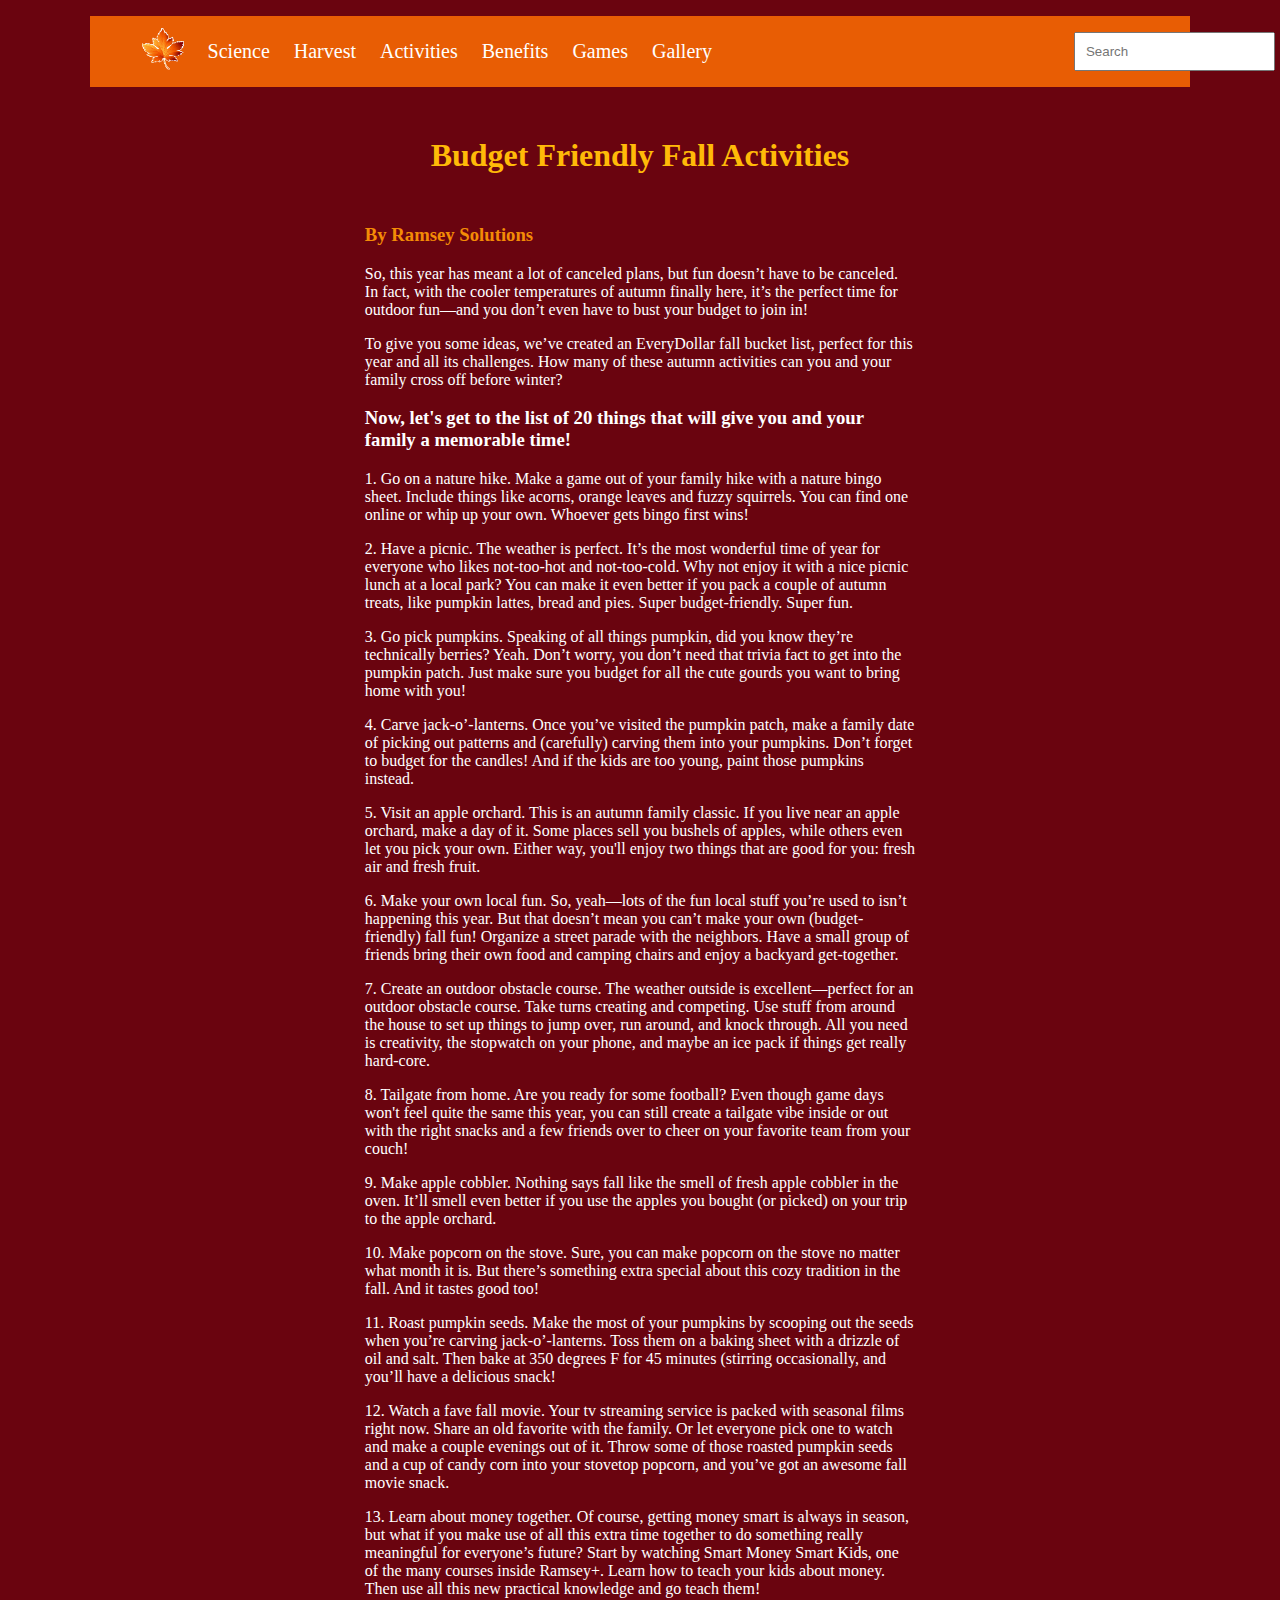
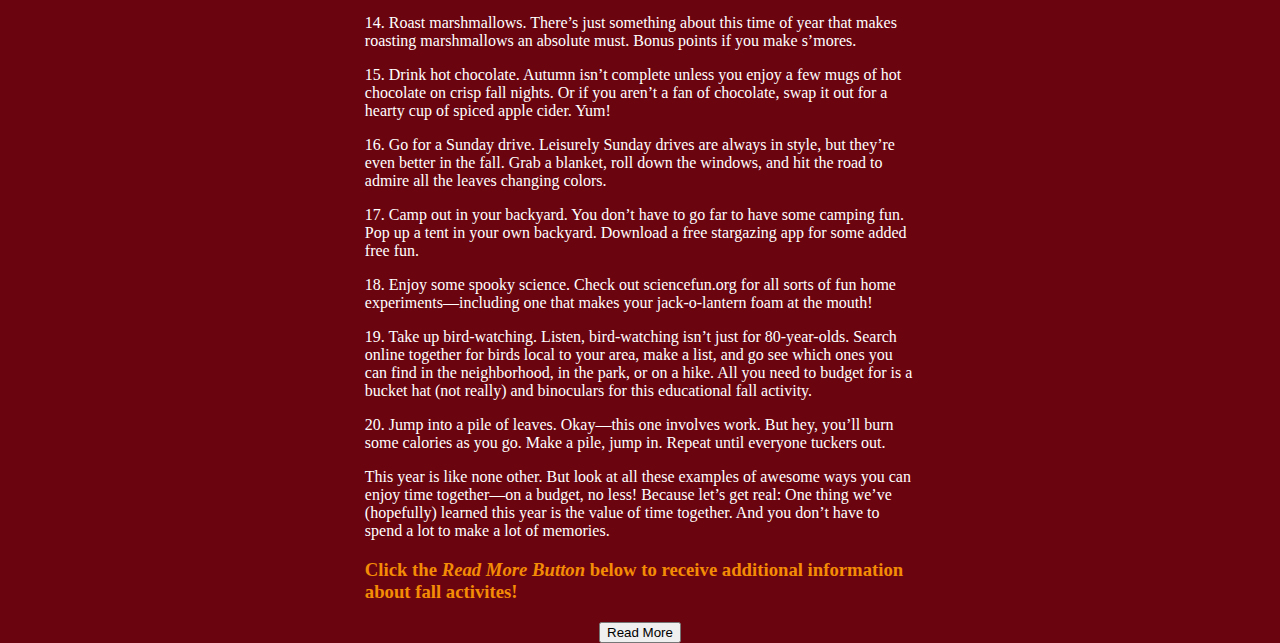
<file: activities.html>
<!DOCTYPE html>
<html lang="en">
  <head>
    <meta charset="UTF-8" />
    <meta name="viewport" content="width=device-width, initial-scale=1.0" />
    <title>Activities</title>
    <link href="activities.css" rel="stylesheet" type="text/css" />
  </head>
  <body>
    <header>
      <nav>
        <div>
          <ul class="nav-bar-items">
            <li>
              <a href="./index.html"
                ><img
                  src="./images/homeleaf.png"
                  alt="home-leaf"
                  style="width: 42px; height: 42px"
              /></a>
            </li>
            <li>
              <a href="./science.html">Science</a>
            </li>
            <li>
              <a href="./harvest.html">Harvest</a>
            </li>
            <li>
              <a href="./activities.html">Activities</a>
            </li>
            <li>
              <a href="./benefits.html">Benefits</a>
            </li>
            <li>
              <a href="./games.html">Games</a>
            </li>
            <li>
              <a href="./gallery.html">Gallery</a>
            </li>
            <input id="search" type="text" placeholder="Search" name="search" />
          </ul>
        </div>
      </nav>
    </header>
    <div class="article">
      <h1>Budget Friendly Fall Activities</h1>
      <h3>By Ramsey Solutions</h3>
      <p>
        So, this year has meant a lot of canceled plans, but fun doesn’t have to
        be canceled. In fact, with the cooler temperatures of autumn finally
        here, it’s the perfect time for outdoor fun—and you don’t even have to
        bust your budget to join in!
      </p>
      <p>
        To give you some ideas, we’ve created an EveryDollar fall bucket list,
        perfect for this year and all its challenges. How many of these autumn
        activities can you and your family cross off before winter?
      </p>
      <h3 id="twenty">
        Now, let's get to the list of 20 things that will give you and your
        family a memorable time!
      </h3>
      <p>
        1. Go on a nature hike. Make a game out of your family hike with a
        nature bingo sheet. Include things like acorns, orange leaves and fuzzy
        squirrels. You can find one online or whip up your own. Whoever gets
        bingo first wins!
      </p>
      <p>
        2. Have a picnic. The weather is perfect. It’s the most wonderful time
        of year for everyone who likes not-too-hot and not-too-cold. Why not
        enjoy it with a nice picnic lunch at a local park? You can make it even
        better if you pack a couple of autumn treats, like pumpkin lattes, bread
        and pies. Super budget-friendly. Super fun.
      </p>
      <p>
        3. Go pick pumpkins. Speaking of all things pumpkin, did you know
        they’re technically berries? Yeah. Don’t worry, you don’t need that
        trivia fact to get into the pumpkin patch. Just make sure you budget for
        all the cute gourds you want to bring home with you!
      </p>
      <p>
        4. Carve jack-o’-lanterns. Once you’ve visited the pumpkin patch, make a
        family date of picking out patterns and (carefully) carving them into
        your pumpkins. Don’t forget to budget for the candles! And if the kids
        are too young, paint those pumpkins instead.
      </p>
      <p>
        5. Visit an apple orchard. This is an autumn family classic. If you live
        near an apple orchard, make a day of it. Some places sell you bushels of
        apples, while others even let you pick your own. Either way, you'll
        enjoy two things that are good for you: fresh air and fresh fruit.
      </p>
      <p>
        6. Make your own local fun. So, yeah—lots of the fun local stuff you’re
        used to isn’t happening this year. But that doesn’t mean you can’t make
        your own (budget-friendly) fall fun! Organize a street parade with the
        neighbors. Have a small group of friends bring their own food and
        camping chairs and enjoy a backyard get-together.
      </p>
      <p>
        7. Create an outdoor obstacle course. The weather outside is
        excellent—perfect for an outdoor obstacle course. Take turns creating
        and competing. Use stuff from around the house to set up things to jump
        over, run around, and knock through. All you need is creativity, the
        stopwatch on your phone, and maybe an ice pack if things get really
        hard-core.
      </p>
      <p>
        8. Tailgate from home. Are you ready for some football? Even though game
        days won't feel quite the same this year, you can still create a
        tailgate vibe inside or out with the right snacks and a few friends over
        to cheer on your favorite team from your couch!
      </p>
      <p>
        9. Make apple cobbler. Nothing says fall like the smell of fresh apple
        cobbler in the oven. It’ll smell even better if you use the apples you
        bought (or picked) on your trip to the apple orchard.
      </p>
      <p>
        10. Make popcorn on the stove. Sure, you can make popcorn on the stove
        no matter what month it is. But there’s something extra special about
        this cozy tradition in the fall. And it tastes good too!
      </p>
      <p>
        11. Roast pumpkin seeds. Make the most of your pumpkins by scooping out
        the seeds when you’re carving jack-o’-lanterns. Toss them on a baking
        sheet with a drizzle of oil and salt. Then bake at 350 degrees F for 45
        minutes (stirring occasionally, and you’ll have a delicious snack!
      </p>
      <p>
        12. Watch a fave fall movie. Your tv streaming service is packed with
        seasonal films right now. Share an old favorite with the family. Or let
        everyone pick one to watch and make a couple evenings out of it. Throw
        some of those roasted pumpkin seeds and a cup of candy corn into your
        stovetop popcorn, and you’ve got an awesome fall movie snack.
      </p>
      <p>
        13. Learn about money together. Of course, getting money smart is always
        in season, but what if you make use of all this extra time together to
        do something really meaningful for everyone’s future? Start by watching
        Smart Money Smart Kids, one of the many courses inside Ramsey+. Learn
        how to teach your kids about money. Then use all this new practical
        knowledge and go teach them!
      </p>
      <p>
        14. Roast marshmallows. There’s just something about this time of year
        that makes roasting marshmallows an absolute must. Bonus points if you
        make s’mores.
      </p>
      <p>
        15. Drink hot chocolate. Autumn isn’t complete unless you enjoy a few
        mugs of hot chocolate on crisp fall nights. Or if you aren’t a fan of
        chocolate, swap it out for a hearty cup of spiced apple cider. Yum!
      </p>
      <p>
        16. Go for a Sunday drive. Leisurely Sunday drives are always in style,
        but they’re even better in the fall. Grab a blanket, roll down the
        windows, and hit the road to admire all the leaves changing colors.
      </p>
      <p>
        17. Camp out in your backyard. You don’t have to go far to have some
        camping fun. Pop up a tent in your own backyard. Download a free
        stargazing app for some added free fun.
      </p>
      <p>
        18. Enjoy some spooky science. Check out sciencefun.org for all sorts of
        fun home experiments—including one that makes your jack-o-lantern foam
        at the mouth!
      </p>
      <p>
        19. Take up bird-watching. Listen, bird-watching isn’t just for
        80-year-olds. Search online together for birds local to your area, make
        a list, and go see which ones you can find in the neighborhood, in the
        park, or on a hike. All you need to budget for is a bucket hat (not
        really) and binoculars for this educational fall activity.
      </p>
      <p>
        20. Jump into a pile of leaves. Okay—this one involves work. But hey,
        you’ll burn some calories as you go. Make a pile, jump in. Repeat until
        everyone tuckers out.
      </p>
      <p></p>
      <p>
        This year is like none other. But look at all these examples of awesome
        ways you can enjoy time together—on a budget, no less! Because let’s get
        real: One thing we’ve (hopefully) learned this year is the value of time
        together. And you don’t have to spend a lot to make a lot of memories.
      </p>
      <h3>
        Click the <em>Read More Button</em> below to receive additional
        information about fall activites!
      </h3>
      <div class="read-more">
        <button
          onclick="window.location.href='https://www.oprahmag.com/life/g28340277/fun-fall-activities/?slide=5';"
        >
          Read More
        </button>
      </div>
    </div>
  </body>
</html>
</file>
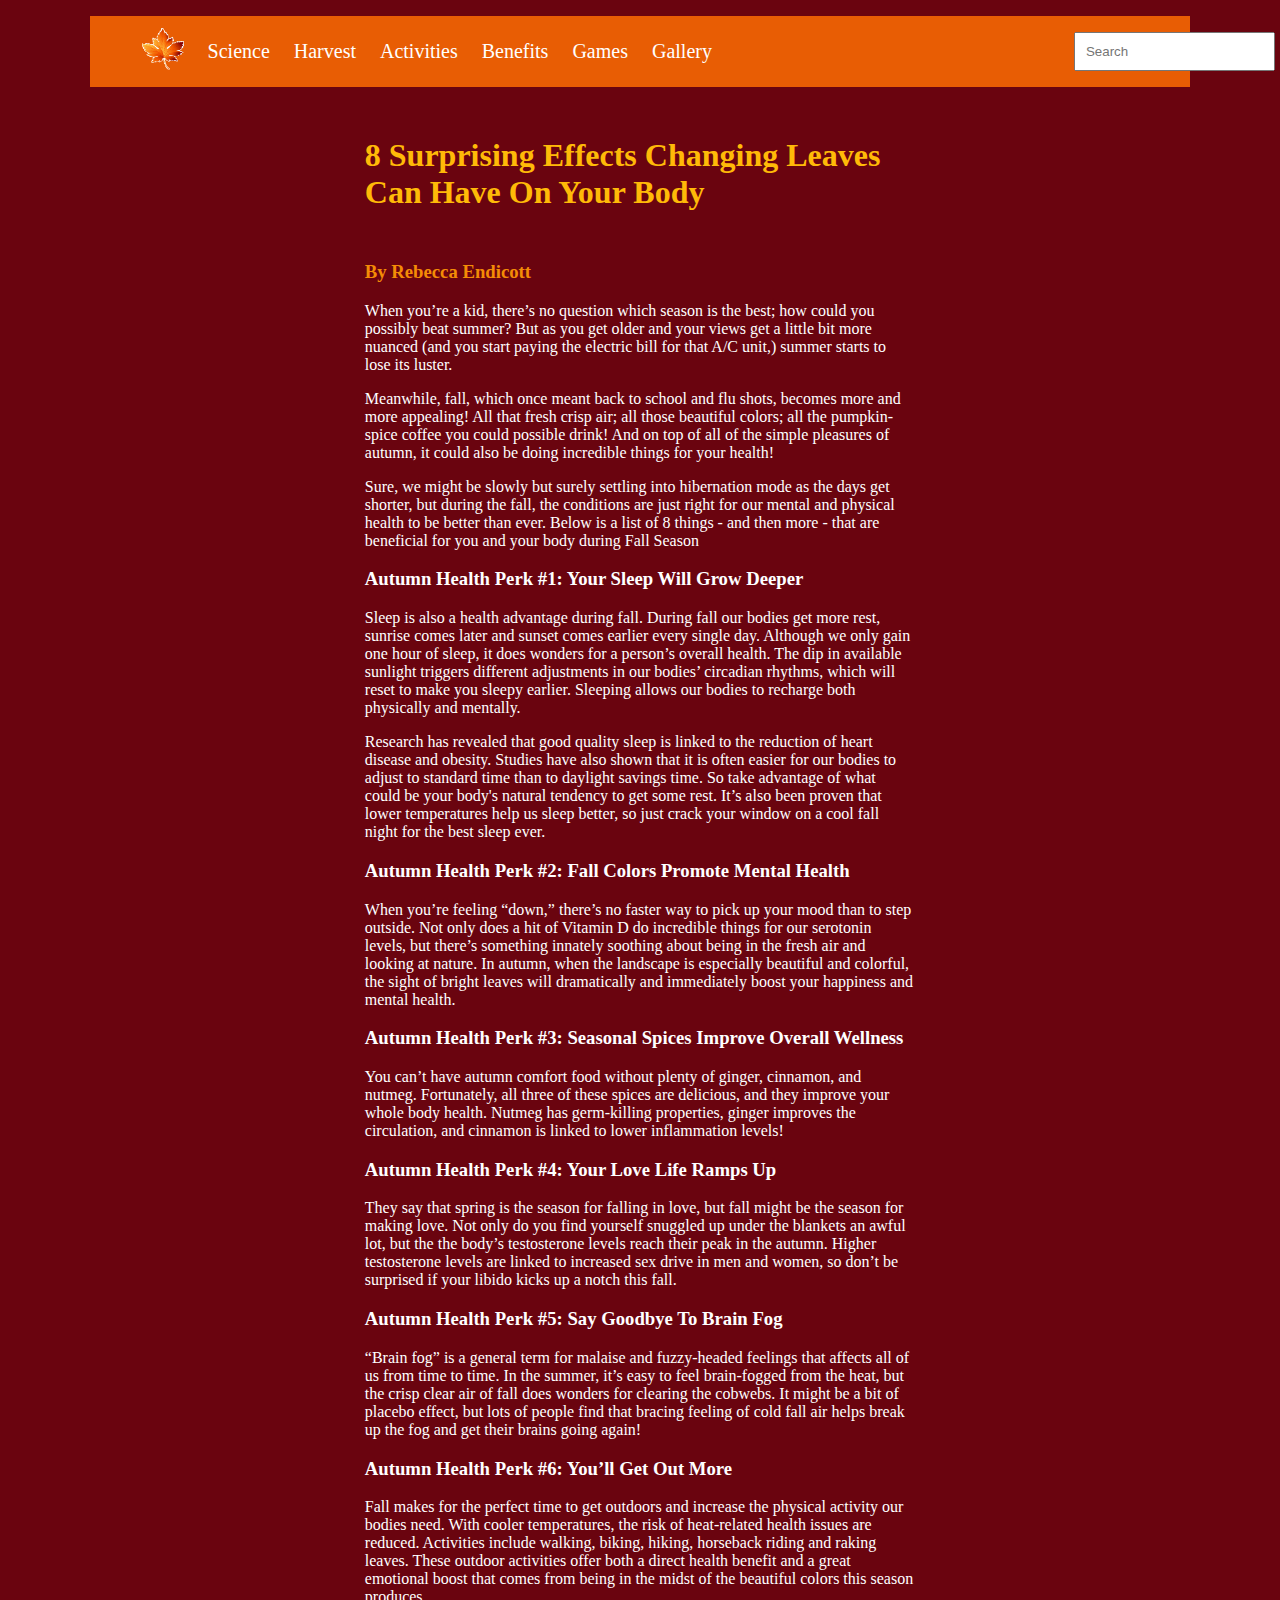
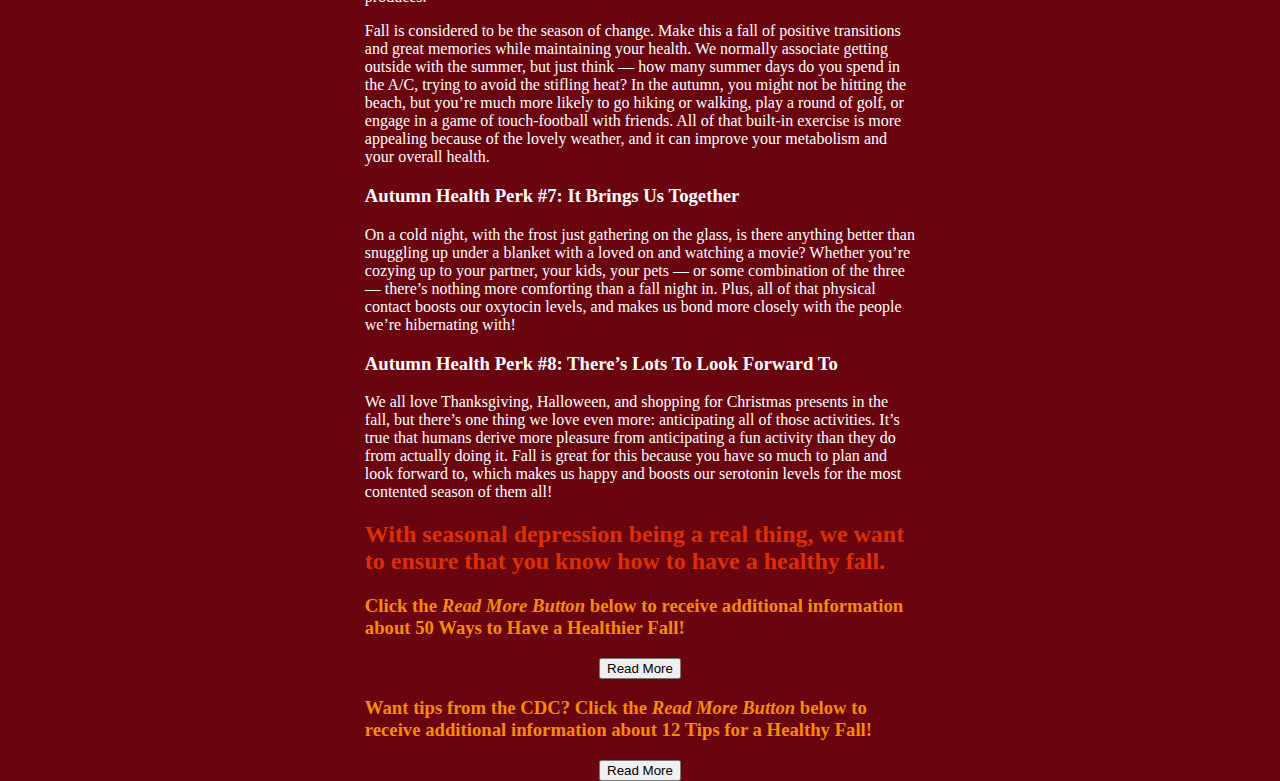
<file: benefits.html>
<!DOCTYPE html>
<html lang="en">
<head>
  <meta charset="UTF-8">
  <meta name="viewport" content="width=device-width, initial-scale=1.0">
  <title>Benefits</title>
  <link href="benefits.css" rel="stylesheet" type="text/css"/>
</head>
<body>
  <header>
      <nav>
        <div>
          <ul class="nav-bar-items">
            <li>
              <a href="./index.html"><img src="./images/homeleaf.png" alt="home-leaf" style="width:42px;height:42px;"></a>
            </li>
            <li>
              <a href="./science.html">Science</a> 
            </li>
            <li>
              <a href="./harvest.html">Harvest</a>
            </li>
            <li>
              <a href="./activities.html">Activities</a>
            </li>
            <li>
              <a href="./benefits.html">Benefits</a> 
            </li>
            <li>
              <a href="./games.html">Games</a> 
            </li>
            <li>
              <a href="./gallery.html">Gallery</a>
            </li>
            <input id="search" type="text" placeholder="Search" name="search">
          </ul>
        </div>
      </nav>  
    </header>
  <div class="article">
    <h1>8 Surprising Effects Changing Leaves Can Have On Your Body</h1>
      <h3 id="author">By Rebecca Endicott</h3>
        <p>When you’re a kid, there’s no question which season is the best; how could you possibly beat summer? But as you get older and your views get a little bit more nuanced (and you start paying the electric bill for that A/C unit,) summer starts to lose its luster.</p>
        <p>Meanwhile, fall, which once meant back to school and flu shots, becomes more and more appealing! All that fresh crisp air; all those beautiful colors; all the pumpkin-spice coffee you could possible drink! And on top of all of the simple pleasures of autumn, it could also be doing incredible things for your health!</p>
        <p>Sure, we might be slowly but surely settling into hibernation mode as the days get shorter, but during the fall, the conditions are just right for our mental and physical health to be better than ever. Below is a list of 8 things - and then more - that are beneficial for you and your body during Fall Season</p>
      <h3>Autumn Health Perk #1: Your Sleep Will Grow Deeper</h3>
        <p>Sleep is also a health advantage during fall. During fall our bodies get more rest, sunrise comes later and sunset comes earlier every single day. Although we only gain one hour of sleep, it does wonders for a person’s overall health. The dip in available sunlight triggers different adjustments in our bodies’ circadian rhythms, which will reset to make you sleepy earlier. Sleeping allows our bodies to recharge both physically and mentally.</p> 
        <p>Research has revealed that good quality sleep is linked to the reduction of heart disease and obesity. Studies have also shown that it is often easier for our bodies to adjust to standard time than to daylight savings time. So take advantage of what could be your body's natural tendency to get some rest. It’s also been proven that lower temperatures help us sleep better, so just crack your window on a cool fall night for the best sleep ever.</p>
      <h3>Autumn Health Perk #2: Fall Colors Promote Mental Health</h3>
        <p>When you’re feeling “down,” there’s no faster way to pick up your mood than to step outside. Not only does a hit of Vitamin D do incredible things for our serotonin levels, but there’s something innately soothing about being in the fresh air and looking at nature. In autumn, when the landscape is especially beautiful and colorful, the sight of bright leaves will dramatically and immediately boost your happiness and mental health.
      <h3>Autumn Health Perk #3: Seasonal Spices Improve Overall Wellness</h3>
        <p>You can’t have autumn comfort food without plenty of ginger, cinnamon, and nutmeg. Fortunately, all three of these spices are delicious, and they improve your whole body health. Nutmeg has germ-killing properties, ginger improves the circulation, and cinnamon is linked to lower inflammation levels!</p>
      <h3>Autumn Health Perk #4: Your Love Life Ramps Up</h3>
        <p>They say that spring is the season for falling in love, but fall might be the season for making love. Not only do you find yourself snuggled up under the blankets an awful lot, but the the body’s testosterone levels reach their peak in the autumn. Higher testosterone levels are linked to increased sex drive in men and women, so don’t be surprised if your libido kicks up a notch this fall.</p>
      <h3>Autumn Health Perk #5: Say Goodbye To Brain Fog</h3>
        <p>“Brain fog” is a general term for malaise and fuzzy-headed feelings that affects all of us from time to time. In the summer, it’s easy to feel brain-fogged from the heat, but the crisp clear air of fall does wonders for clearing the cobwebs. It might be a bit of placebo effect, but lots of people find that bracing feeling of cold fall air helps break up the fog and get their brains going again!<p>
      <h3>Autumn Health Perk #6: You’ll Get Out More</h3>
        <p>Fall makes for the perfect time to get outdoors and increase the physical activity our bodies need. With cooler temperatures, the risk of heat-related health issues are reduced. Activities include walking, biking, hiking, horseback riding and raking leaves. These outdoor activities offer both a direct health benefit and a great emotional boost that comes from being in the midst of the beautiful colors this season produces.</p>
        <p>Fall is considered to be the season of change. Make this a fall of positive transitions and great memories while maintaining your health. We normally associate getting outside with the summer, but just think — how many summer days do you spend in the A/C, trying to avoid the stifling heat? In the autumn, you might not be hitting the beach, but you’re much more likely to go hiking or walking, play a round of golf, or engage in a game of touch-football with friends. All of that built-in exercise is more appealing because of the lovely weather, and it can improve your metabolism and your overall health.</p>
      <h3>Autumn Health Perk #7: It Brings Us Together</h3>
        <p>On a cold night, with the frost just gathering on the glass, is there anything better than snuggling up under a blanket with a loved on and watching a movie? Whether you’re cozying up to your partner, your kids, your pets — or some combination of the three — there’s nothing more comforting than a fall night in. Plus, all of that physical contact boosts our oxytocin levels, and makes us bond more closely with the people we’re hibernating with!</p>
      <h3>Autumn Health Perk #8: There’s Lots To Look Forward To</h3>
        <p>We all love Thanksgiving, Halloween, and shopping for Christmas presents in the fall, but there’s one thing we love even more: anticipating all of those activities. It’s true that humans derive more pleasure from anticipating a fun activity than they do from actually doing it. Fall is great for this because you have so much to plan and look forward to, which makes us happy and boosts our serotonin levels for the most contented season of them all!</p>
      <h2>With seasonal depression being a real thing, we want to ensure that you know how to have a healthy fall.</h2>  
      <h3 class="more">Click the <em>Read More Button</em> below to receive additional information about 50 Ways to Have a Healthier Fall!</h3>
      <div class="read-more">
        <button onclick="window.location.href='https://www.thehealthy.com/habits/have-a-healthier-fall/';">Read More
        </button>
      </div>
      <h3 class="more">Want tips from the CDC? Click the <em>Read More Button</em> below to receive additional information about 12 Tips for a Healthy Fall!</h3>
      <div class="read-more">
        <button onclick="window.location.href='https://www.cdc.gov/chronicdisease/resources/infographic/healthy-fall.htm';">Read More
          </button>
      </div>
  
</body>
</html>
</file>
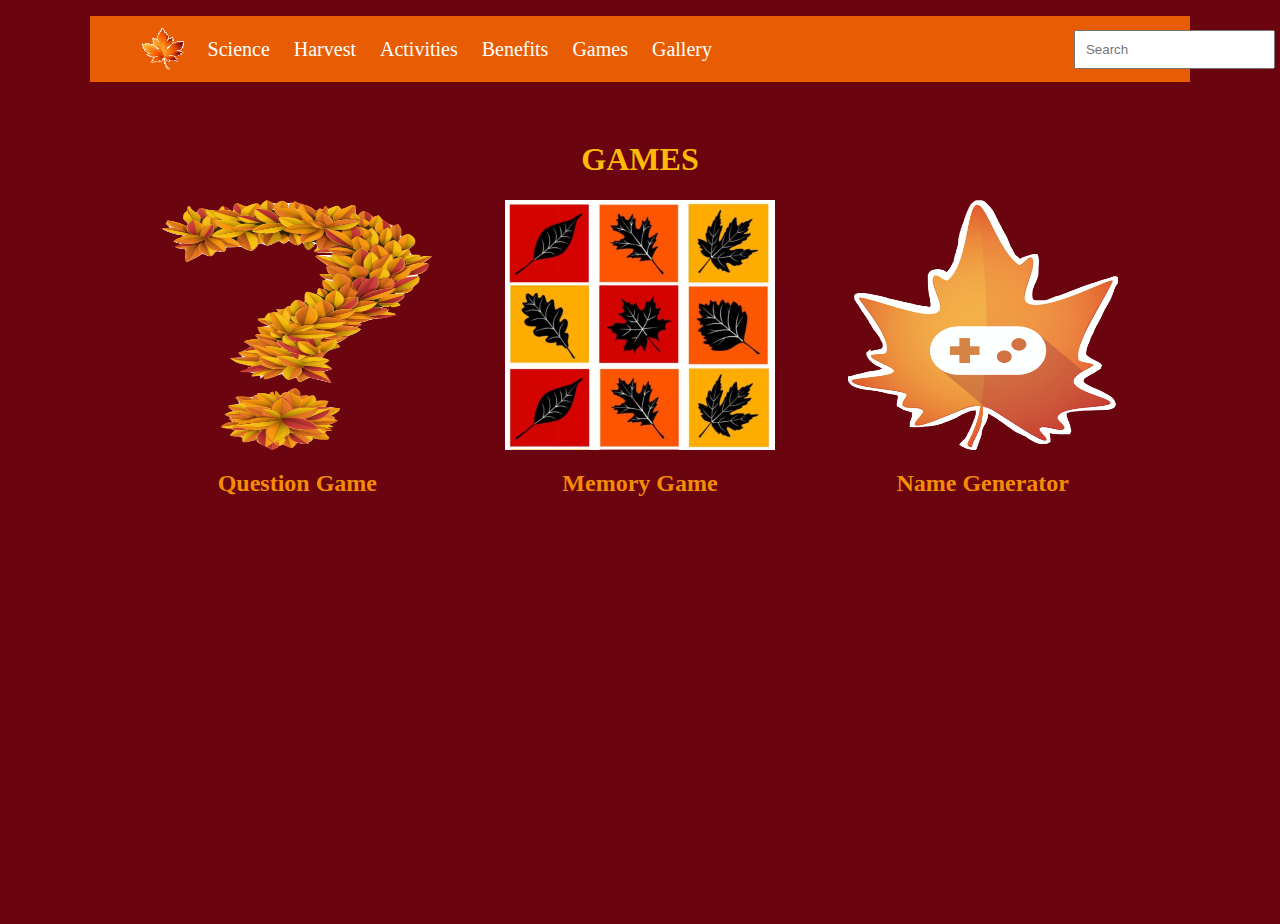
<file: games.html>
<!DOCTYPE html>
<html>
  <head>
    <meta charset="utf-8">
    <meta name="viewport" content="width=device-width">
    <title>Games</title>
    <link href="games.css" rel="stylesheet" type="text/css"/>
  </head>
  <body>
    <header>
      <nav>
        <div>
          <ul class="nav-bar-items">
            <li>
              <a href="./index.html"><img src="./images/homeleaf.png" alt="home-leaf" style="width:42px;height:42px;"></a>
            </li>
            <li>
              <a href="./science.html">Science</a> 
            </li>
            <li>
              <a href="./harvest.html">Harvest</a>
            </li>
            <li>
              <a href="./activities.html">Activities</a>
            </li>
            <li>
              <a href="./benefits.html">Benefits</a> 
            </li>
            <li>
              <a href="./games.html">Games</a> 
            </li>
            <li>
              <a href="./gallery.html">Gallery</a>
            </li>
            <input id="search" type="text" placeholder="Search" name="search">
          </ul>
        </div>
      </nav>  
    </header>
    <section class="games-container">
      <div class="subtitle-two">
        <h1>GAMES<h1>
      </div>
      <div class="row-two">
        <div class="question-game">
          <div class="row-img-two">
            <a href="./name-game.html"><img src="./images/question.png" alt="name-game-img"></a>
          </div>
          <h2>Question Game</h2> 
        </div>
        <div class="memory-game">
          <div class="row-img-two"> 
            <a href="./memory-game.html"><img src="./images/memory.png" alt="memory-game-img"></a>
          </div>
          <h2>Memory Game</h2>
        </div>
        <div class="name-game">
          <div class="row-img-two">
            <a href="./name-game.html"><img src="./images/name.png" alt="name-game-img"></a>
          </div> 
          <h2>Name Generator</h2>
        </div>
      </div>
    </section>

  </body>
</html>
</file>
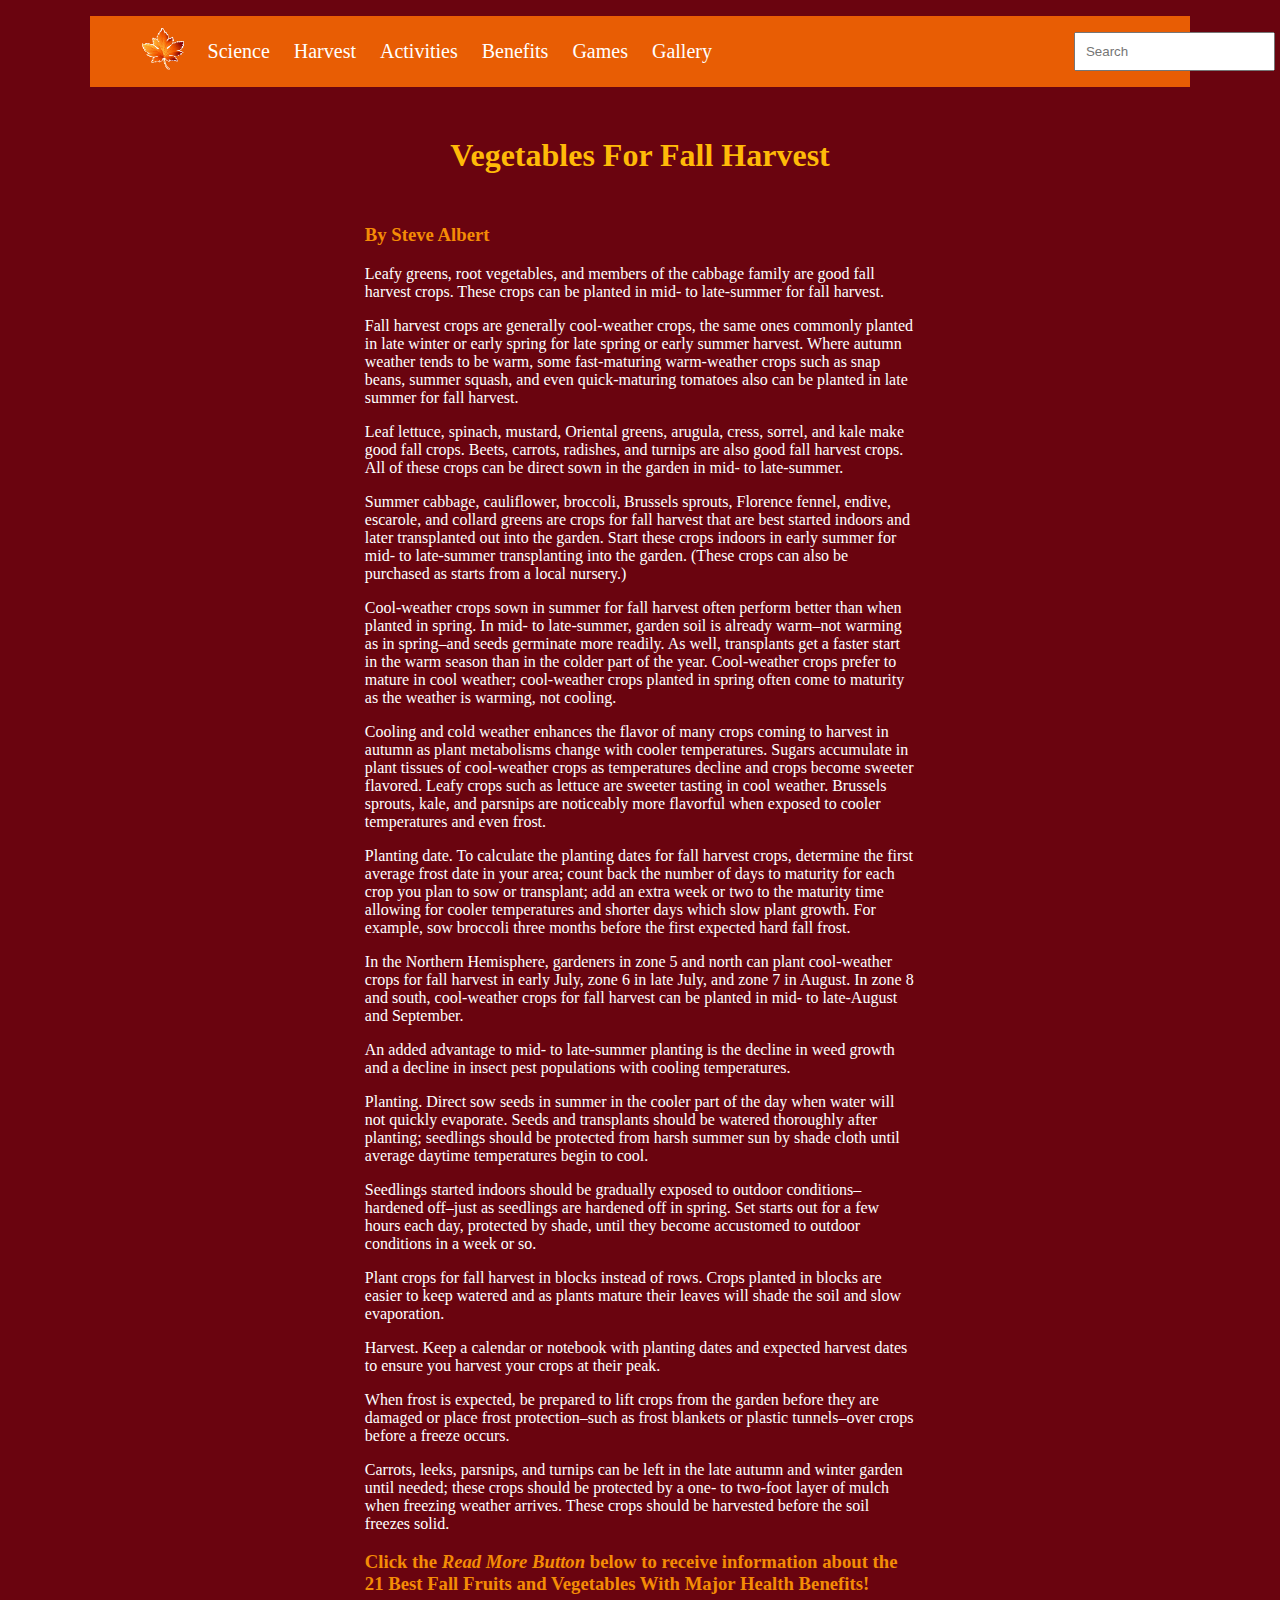
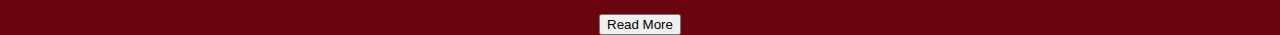
<file: harvest.html>
<!DOCTYPE html>
<html lang="en">
  <head>
    <meta charset="UTF-8" />
    <meta name="viewport" content="width=device-width, initial-scale=1.0" />
    <title>Harvest</title>
    <link href="harvest.css" rel="stylesheet" type="text/css" />
  </head>
  <body>
    <header>
      <nav>
        <div>
          <ul class="nav-bar-items">
            <li>
              <a href="./index.html"
                ><img
                  src="./images/homeleaf.png"
                  alt="home-leaf"
                  style="width: 42px; height: 42px"
              /></a>
            </li>
            <li>
              <a href="./science.html">Science</a>
            </li>
            <li>
              <a href="./harvest.html">Harvest</a>
            </li>
            <li>
              <a href="./activities.html">Activities</a>
            </li>
            <li>
              <a href="./benefits.html">Benefits</a>
            </li>
            <li>
              <a href="./games.html">Games</a>
            </li>
            <li>
              <a href="./gallery.html">Gallery</a>
            </li>
            <input id="search" type="text" placeholder="Search" name="search" />
          </ul>
        </div>
      </nav>
    </header>
    <div class="article">
      <h1>Vegetables For Fall Harvest</h1>
      <h3>By Steve Albert</h3>
      <p>
        Leafy greens, root vegetables, and members of the cabbage family are
        good fall harvest crops. These crops can be planted in mid- to
        late-summer for fall harvest.
      </p>
      <p>
        Fall harvest crops are generally cool-weather crops, the same ones
        commonly planted in late winter or early spring for late spring or early
        summer harvest. Where autumn weather tends to be warm, some
        fast-maturing warm-weather crops such as snap beans, summer squash, and
        even quick-maturing tomatoes also can be planted in late summer for fall
        harvest.
      </p>
      <p>
        Leaf lettuce, spinach, mustard, Oriental greens, arugula, cress, sorrel,
        and kale make good fall crops. Beets, carrots, radishes, and turnips are
        also good fall harvest crops. All of these crops can be direct sown in
        the garden in mid- to late-summer.
      </p>
      <p>
        Summer cabbage, cauliflower, broccoli, Brussels sprouts, Florence
        fennel, endive, escarole, and collard greens are crops for fall harvest
        that are best started indoors and later transplanted out into the
        garden. Start these crops indoors in early summer for mid- to
        late-summer transplanting into the garden. (These crops can also be
        purchased as starts from a local nursery.)
      </p>
      <p>
        Cool-weather crops sown in summer for fall harvest often perform better
        than when planted in spring. In mid- to late-summer, garden soil is
        already warm–not warming as in spring–and seeds germinate more readily.
        As well, transplants get a faster start in the warm season than in the
        colder part of the year. Cool-weather crops prefer to mature in cool
        weather; cool-weather crops planted in spring often come to maturity as
        the weather is warming, not cooling.
      </p>
      <p>
        Cooling and cold weather enhances the flavor of many crops coming to
        harvest in autumn as plant metabolisms change with cooler temperatures.
        Sugars accumulate in plant tissues of cool-weather crops as temperatures
        decline and crops become sweeter flavored. Leafy crops such as lettuce
        are sweeter tasting in cool weather. Brussels sprouts, kale, and
        parsnips are noticeably more flavorful when exposed to cooler
        temperatures and even frost.
      </p>
      <p>
        Planting date. To calculate the planting dates for fall harvest crops,
        determine the first average frost date in your area; count back the
        number of days to maturity for each crop you plan to sow or transplant;
        add an extra week or two to the maturity time allowing for cooler
        temperatures and shorter days which slow plant growth. For example, sow
        broccoli three months before the first expected hard fall frost.
      </p>
      <p>
        In the Northern Hemisphere, gardeners in zone 5 and north can plant
        cool-weather crops for fall harvest in early July, zone 6 in late July,
        and zone 7 in August. In zone 8 and south, cool-weather crops for fall
        harvest can be planted in mid- to late-August and September.
      </p>
      <p>
        An added advantage to mid- to late-summer planting is the decline in
        weed growth and a decline in insect pest populations with cooling
        temperatures.
      </p>
      <p>
        Planting. Direct sow seeds in summer in the cooler part of the day when
        water will not quickly evaporate. Seeds and transplants should be
        watered thoroughly after planting; seedlings should be protected from
        harsh summer sun by shade cloth until average daytime temperatures begin
        to cool.
      </p>
      <p>
        Seedlings started indoors should be gradually exposed to outdoor
        conditions–hardened off–just as seedlings are hardened off in spring.
        Set starts out for a few hours each day, protected by shade, until they
        become accustomed to outdoor conditions in a week or so.
      </p>
      <p>
        Plant crops for fall harvest in blocks instead of rows. Crops planted in
        blocks are easier to keep watered and as plants mature their leaves will
        shade the soil and slow evaporation.
      </p>
      <p>
        Harvest. Keep a calendar or notebook with planting dates and expected
        harvest dates to ensure you harvest your crops at their peak.
      </p>
      <p>
        When frost is expected, be prepared to lift crops from the garden before
        they are damaged or place frost protection–such as frost blankets or
        plastic tunnels–over crops before a freeze occurs.
      </p>
      <p>
        Carrots, leeks, parsnips, and turnips can be left in the late autumn and
        winter garden until needed; these crops should be protected by a one- to
        two-foot layer of mulch when freezing weather arrives. These crops
        should be harvested before the soil freezes solid.
      </p>
      <h3>
        Click the <em>Read More Button</em> below to receive information about
        the 21 Best Fall Fruits and Vegetables With Major Health Benefits!
      </h3>
      <div class="read-more">
        <button
          onclick="window.location.href='https://thebeet.com/your-guide-to-the-21-best-fall-fruits-and-vegetables-with-major-health-benefits/?utm_source=tsmclip&utm_medium=referral';"
        >
          Read More
        </button>
      </div>
    </div>
  </body>
</html>
</file>
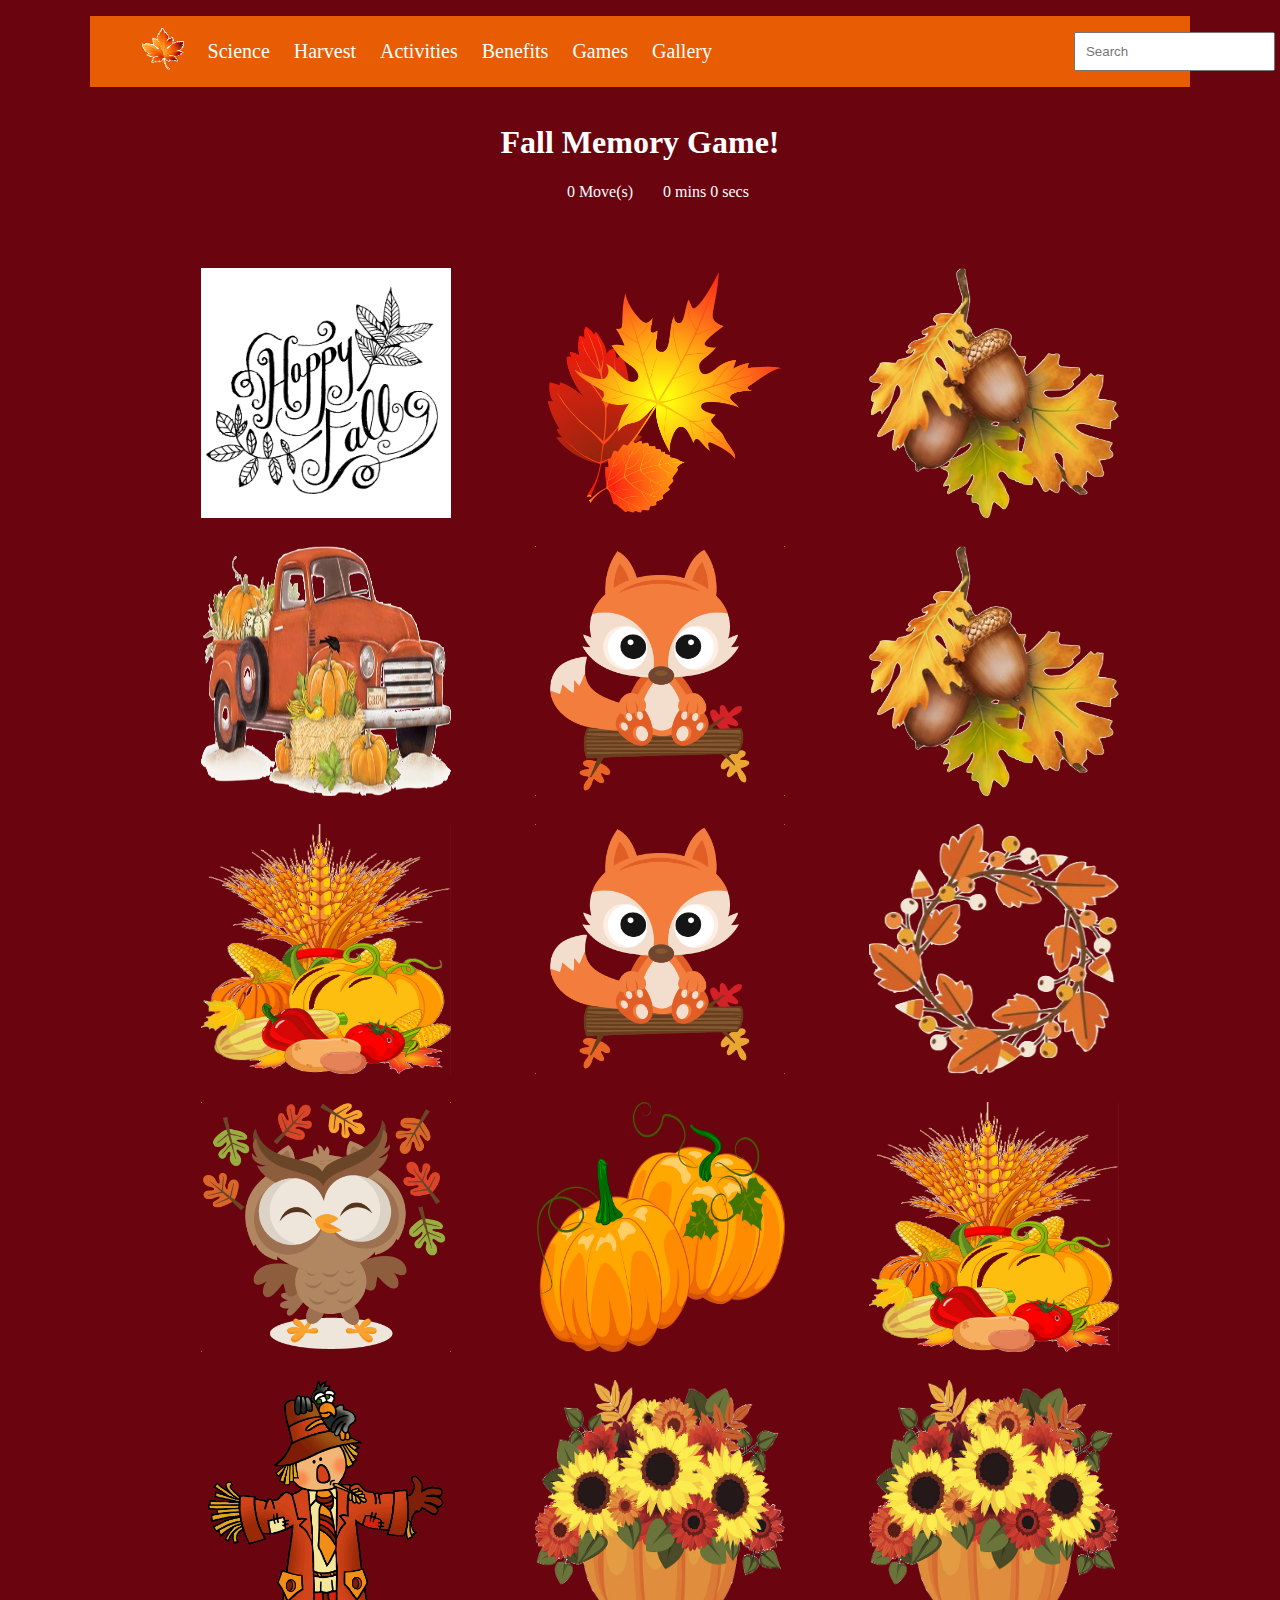
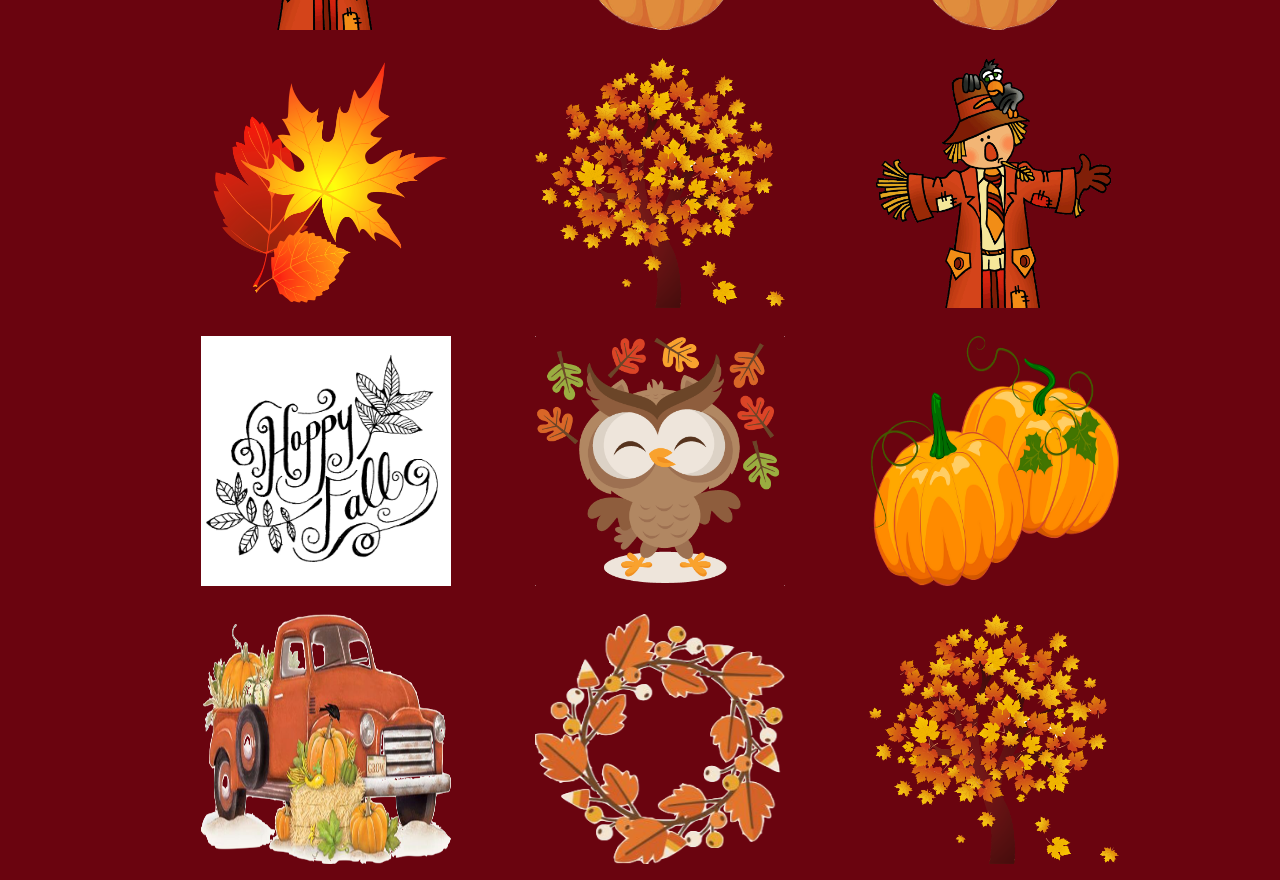
<file: memory-game.html>
<!DOCTYPE html>
<html lang="en">
<head>
  <meta charset="UTF-8">
  <meta name="viewport" content="width=device-width, initial-scale=1.0">
  <title>Memory Game</title>
  <link href="memory-game.css" rel="stylesheet" type="text/css"/>
</head>
<body>
  <header>
    <nav>
      <div>
        <ul class="nav-bar-items">
          <li>
            <a href="./index.html"><img src="./images/homeleaf.png" alt="home-leaf" style="width:42px;height:42px;"></a>
          </li>
          <li>
            <a href="science">Science</a> 
          </li>
          <li>
            <a href="harvest">Harvest</a>
          </li>
          <li>
            <a href="activities">Activities</a>
          </li>
          <li>
            <a href="benefits">Benefits</a> 
          </li>
          <li>
            <a href="games">Games</a> 
          </li>
          <li>
            <a href="gallery">Gallery</a>
          </li>
          <input id="search" type="text" placeholder="Search" name="search">
        </ul>
      </div>
    </nav>  
  </header>

  <div class="container">
    <div class="memory-game-title">
      <h1>Fall Memory Game!</h1>
      <section class="score-panel">
        <span class="moves">0 Move(s)</span>
        <div class="timer">0 mins 0 secs</div>
      </section>
    </div>

    <div class="cards">
      <div class="cards-deck">
        <ul class="card-deck">
          <li class="card" type="happy-fall">
            <img src="./images/happy-fall.jpg" alt="happy-fall-img" width="250px" height="250px">
          </li>
          <li class="card" type="leaves">
            <img src="./images/leaves.png" alt="leaves-img" width="250px" height="250px">
          </li>
          <li class="card" type="acorn">
            <img src="./images/acorn.png" alt="acorn-img" width="250px" height="250px">
          </li>
          <li class="card" type="truck">
            <img src="./images/truck.png" alt="truck-img" width="250px" height="250px">
          </li>
          <li class="card" type="fox">
            <img src="./images/fox.png" alt="fox-img" width="250px" height="250px">
          </li>
          <li class="card" type="acorn">
            <img src="./images/acorn.png" alt="acorn-img" width="250px" height="250px">
          </li>
          <li class="card" type="harvest-food">
            <img src="./images/harvest-food.png" alt="harvest-food-img" width="250px" height="250px">
          </li>
          <li class="card" type="fox">
            <img src="./images/fox.png" alt="fox-img" width="250px" height="250px">
          </li>
          <li class="card" type="wreath">
            <img src="./images/wreath.png" alt="wreath-img" width="250px" height="250px">
          </li>
          <li class="card" type="owl">
            <img src="./images/owl.png" alt="owl-img" width="250px" height="250px">
          </li>
          <li class="card" type="pumpkin">
            <img src="./images/pumpkin.png" alt="pumpkin-img" width="250px" height="250px">
          </li>
          <li class="card" type="harvest-food">
            <img src="./images/harvest-food.png" alt="harvest-food-img" width="250px" height="250px">
          </li>
          <li class="card" type="scarecrow">
            <img src="./images/scarecrow.gif" alt="scarecrow-img" width="250px" height="250px">
          </li>
          <li class="card" type="sunflower">
            <img src="./images/sunflower.png" alt="sunflower-img" width="250px" height="250px">
          </li>
          <li class="card" type="sunflower">
            <img src="./images/sunflower.png" alt="sunflower-img" width="250px" height="250px">
          </li>
          <li class="card" type="leaves">
            <img src="./images/leaves.png" alt="leaves-img" width="250px" height="250px">
          </li> 
          <li class="card" type="tree">
            <img src="./images/tree.png" alt="tree-img" width="250px" height="250px">
          </li>
          <li class="card" type="scarecrow">
            <img src="./images/scarecrow.gif" alt="scarecrow-img" width="250px" height="250px">
          </li>
          <li class="card" type="happy-fall">
            <img src="./images/happy-fall.jpg" alt="happy-fall-img" width="250px" height="250px">
          </li>
          <li class="card" type="owl">
            <img src="./images/owl.png" alt="owl-img" width="250px" height="250px">
          </li>
          <li class="card" type="pumpkin" >
            <img src="./images/pumpkin.png" alt="pumpkin-img" width="250px" height="250px">
          </li>
          <li class="card" type="truck">
            <img src="./images/truck.png" alt="truck-img" width="250px" height="250px">
          </li>
          <li class="card" type="wreath">
            <img src="./images/wreath.png" alt="wreath-img" width="250px" height="250px">
          </li>         
          <li class="card" type="tree">
            <img src="./images/tree.png" alt="tree-img" width="250px" height="250px">
          </li>
        </ul>
      </div>
    </div>
  </div>

  <div class="fade modal" id="GameOverModal" aria-labelledby="myModalLabel" role="dialog" tabindex="-1">
    <div class="modal-dialog" role="document">
      <div class="modal-content">
        <div class="text-center modal-body">
        <div class="text-center" style="display:block;clear:both;margin-bottom:25px">
        </div>
        
        <!-- <h1>CONGRATULATIONS, YOU'RE A WINNER! 🎉</h1>
        <h2>You made <span id="finalMove"></span> moves in <span id="totalTime"></span>
        </h2>
        
        <div id="memory-share">
        <a class="btn-info" id="play-again" onclick="window.location.reload(true)">PLAY AGAIN</a> -->
        </div>
        </div>
      </div>
    </div>
  </div>



</body>
</html>
</file>
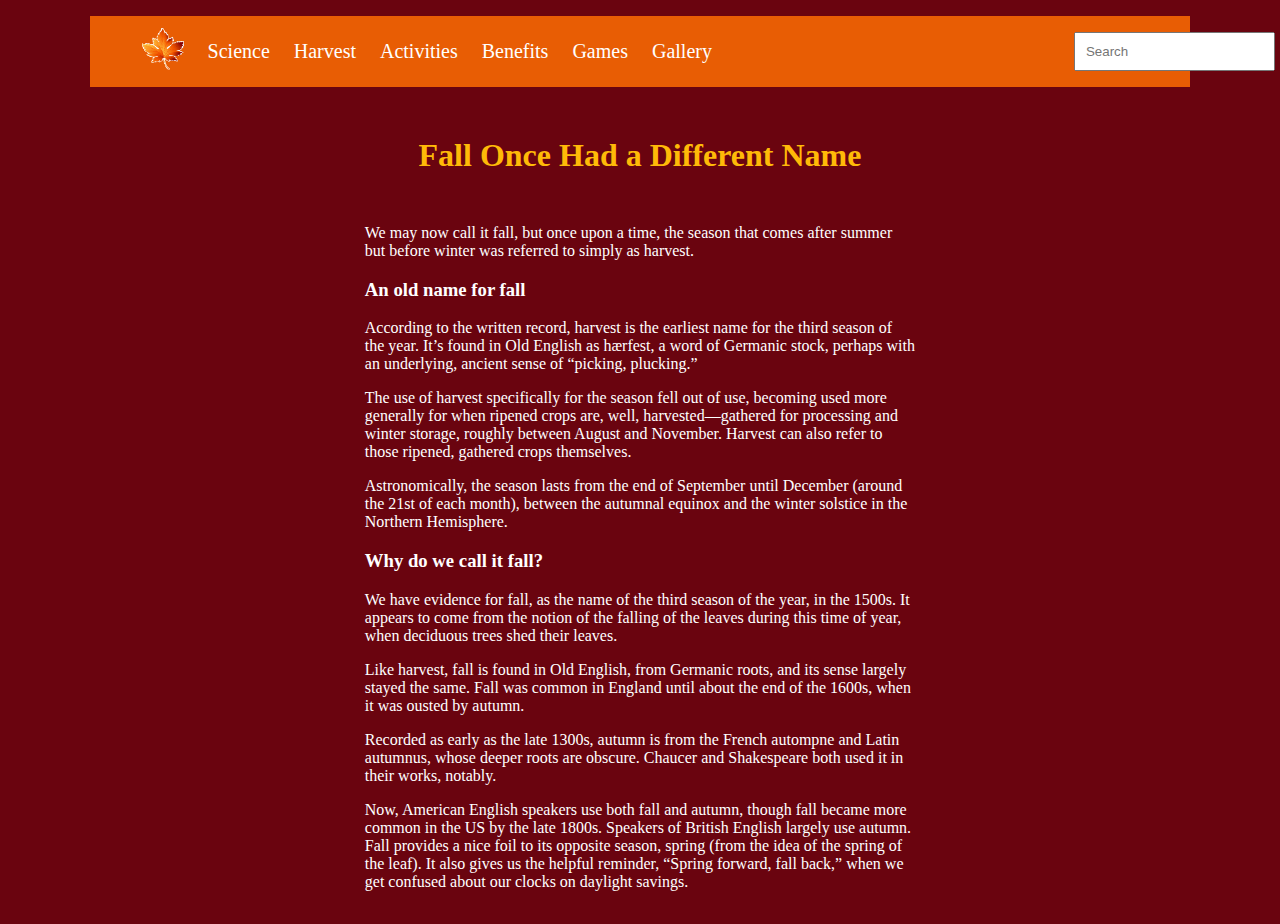
<file: readmore.html>
<!DOCTYPE html>
<html lang="en">
<head>
  <meta charset="UTF-8">
  <meta name="viewport" content="width=device-width, initial-scale=1.0">
  <title>Definition</title>
  <link href="readmore.css" rel="stylesheet" type="text/css" />
</head>
<body>
    <header>
      <nav>
        <div>
          <ul class="nav-bar-items">
            <li>
              <a href="./index.html"><img src="./images/homeleaf.png" alt="home-leaf" style="width:42px;height:42px;"></a>
            </li>
            <li>
              <a href="science">Science</a> 
            </li>
            <li>
              <a href="harvest">Harvest</a>
            </li>
            <li>
              <a href="activities">Activities</a>
            </li>
            <li>
              <a href="benefits">Benefits</a> 
            </li>
            <li>
              <a href="games">Games</a> 
            </li>
            <li>
              <a href="gallery">Gallery</a>
            </li>
            <input id="search" type="text" placeholder="Search" name="search">
          </ul>
        </div>
      </nav> 
  <div class="article"> 
    <h1>Fall Once Had a Different Name</h1>
      <p>We may now call it fall, but once upon a time, the season that comes after summer but before winter was referred to simply as harvest.</p>
    <h3>An old name for fall</h3>
      <p>According to the written record, harvest is the earliest name for the third season of the year. It’s found in Old English as hærfest, a word of Germanic stock, perhaps with an underlying, ancient sense of “picking, plucking.”</p>
      <p>The use of harvest specifically for the season fell out of use, becoming used more generally for when ripened crops are, well, harvested—gathered for processing and winter storage, roughly between August and November. Harvest can also refer to those ripened, gathered crops themselves.</p>
      <p>Astronomically, the season lasts from the end of September until December (around the 21st of each month), between the autumnal equinox and the winter solstice in the Northern Hemisphere.</p>
    <h3>Why do we call it fall?</h3>
      <p>We have evidence for fall, as the name of the third season of the year, in the 1500s. It appears to come from the notion of the falling of the leaves during this time of year, when deciduous trees shed their leaves.</p>
      <p>Like harvest, fall is found in Old English, from Germanic roots, and its sense largely stayed the same. Fall was common in England until about the end of the 1600s, when it was ousted by autumn.</p>
      <p>Recorded as early as the late 1300s, autumn is from the French autompne and Latin autumnus, whose deeper roots are obscure. Chaucer and Shakespeare both used it in their works, notably.</p>
      <p>Now, American English speakers use both fall and autumn, though fall became more common in the US by the late 1800s. Speakers of British English largely use autumn. Fall provides a nice foil to its opposite season, spring (from the idea of the spring of the leaf). It also gives us the helpful reminder, “Spring forward, fall back,” when we get confused about our clocks on daylight savings.</p>
  </div>
</body>
</html>
</file>
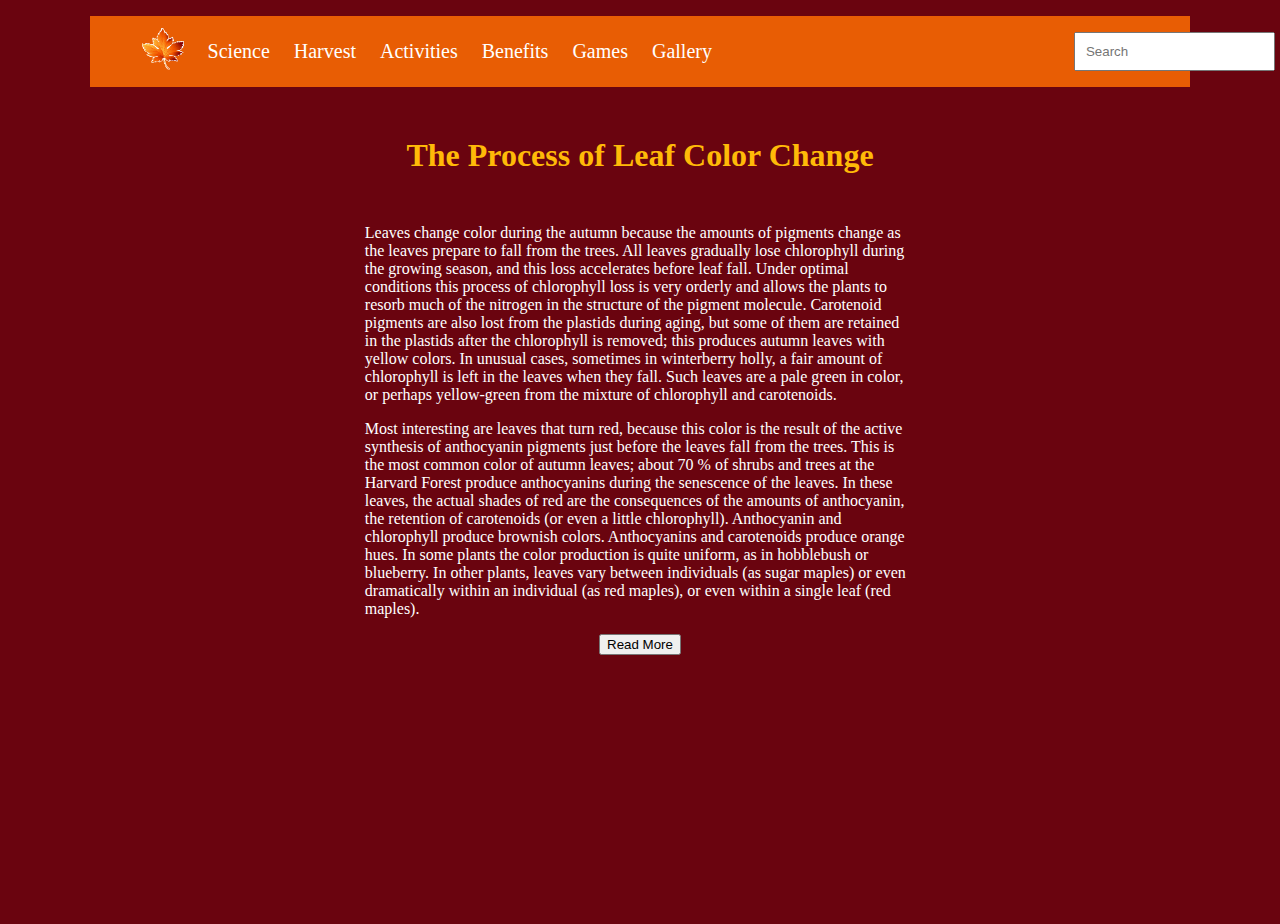
<file: science.html>
<!DOCTYPE html>
<html lang="en">
  <head>
    <meta charset="UTF-8" />
    <meta name="viewport" content="width=device-width, initial-scale=1.0" />
    <title>Science</title>
    <link href="science.css" rel="stylesheet" type="text/css" />
  </head>
  <body>
    <header>
      <nav>
        <div>
          <ul class="nav-bar-items">
            <li>
              <a href="./index.html"
                ><img
                  src="./images/homeleaf.png"
                  alt="home-leaf"
                  style="width: 42px; height: 42px"
              /></a>
            </li>
            <li>
              <a href="./science.html">Science</a>
            </li>
            <li>
              <a href="./harvest.html">Harvest</a>
            </li>
            <li>
              <a href="./activities.html">Activities</a>
            </li>
            <li>
              <a href="./benefits.html">Benefits</a>
            </li>
            <li>
              <a href="./games.html">Games</a>
            </li>
            <li>
              <a href="./gallery.html">Gallery</a>
            </li>
            <input id="search" type="text" placeholder="Search" name="search" />
          </ul>
        </div>
      </nav>
    </header>
    <div class="article">
      <h1>The Process of Leaf Color Change</h1>
      <p>
        Leaves change color during the autumn because the amounts of pigments
        change as the leaves prepare to fall from the trees. All leaves
        gradually lose chlorophyll during the growing season, and this loss
        accelerates before leaf fall. Under optimal conditions this process of
        chlorophyll loss is very orderly and allows the plants to resorb much of
        the nitrogen in the structure of the pigment molecule. Carotenoid
        pigments are also lost from the plastids during aging, but some of them
        are retained in the plastids after the chlorophyll is removed; this
        produces autumn leaves with yellow colors. In unusual cases, sometimes
        in winterberry holly, a fair amount of chlorophyll is left in the leaves
        when they fall. Such leaves are a pale green in color, or perhaps
        yellow-green from the mixture of chlorophyll and carotenoids.
      </p>
      <p>
        Most interesting are leaves that turn red, because this color is the
        result of the active synthesis of anthocyanin pigments just before the
        leaves fall from the trees. This is the most common color of autumn
        leaves; about 70 % of shrubs and trees at the Harvard Forest produce
        anthocyanins during the senescence of the leaves. In these leaves, the
        actual shades of red are the consequences of the amounts of anthocyanin,
        the retention of carotenoids (or even a little chlorophyll). Anthocyanin
        and chlorophyll produce brownish colors. Anthocyanins and carotenoids
        produce orange hues. In some plants the color production is quite
        uniform, as in hobblebush or blueberry. In other plants, leaves vary
        between individuals (as sugar maples) or even dramatically within an
        individual (as red maples), or even within a single leaf (red maples).
      </p>
      <div class="read-more">
        <button
          onclick="window.location.href='https://harvardforest.fas.harvard.edu/leaves/science';"
        >
          Read More
        </button>
      </div>
    </div>
  </body>
</html>
</file>
<file: activities.css>
body {
  height: 100vh;
  background-color: #6a040f;
  margin-left: 7%;
  margin-right: 7%;
}

nav {
  background-color: #e85d04;
  list-style-type: none;
}

.nav-bar-items {
  text-decoration: none;
  list-style-type: none;
  display: flex;
  flex-direction: row;
  align-items: center;
}

ul li {
  padding: 12px;
}

ul li a {
  color: white;
  text-decoration: none;
  font-size: 20px;
}

#search {
  margin-left: 350px;
  padding: 10px;
  width: 200px;
}

.article {
  margin-bottom: 5%;
}

h1 {
  display: flex;
  justify-content: center;
  margin: 50px;
  color: #ffba08;
}

p {
  margin-left: 25%;
  margin-right: 25%;
  border: none;
  color: white;
}

h3 {
  margin-left: 25%;
  margin-right: 25%;
  border: none;
  color: #f48c06;
}

#twenty {
  margin-left: 25%;
  margin-right: 25%;
  border: none;
  color: white;
}

.read-more {
  margin: auto;
  color: white;
  text-align: center;
}
</file>
<file: benefits.css>
body {
  height: 100vh;
  background-color: #6a040f;
  margin-left: 7%;
  margin-right: 7%;
}

nav {
  background-color: #e85d04;
  list-style-type: none;
}

.nav-bar-items {
  text-decoration: none;
  list-style-type: none;
  display: flex;
  flex-direction: row;
  align-items: center;
}

ul li {
  padding: 12px;
}

ul li a {
  color: white;
  text-decoration: none;
  font-size: 20px;
}

#search {
  margin-left: 350px;
  padding: 10px;
  width: 200px;
}

.article {
  margin-bottom: 5%;
}

h1 {
  display: flex;
  justify-content: center;
  margin: 50px;
  color: #ffba08;
  margin-left: 25%;
  margin-right: 25%;
}

p {
  margin-left: 25%;
  margin-right: 25%;
  border: none;
  color: white;
}

h3 {
  margin-left: 25%;
  margin-right: 25%;
  border: none;
  color: white;
}

#author {
  margin-left: 25%;
  margin-right: 25%;
  border: none;
  color: #f48c06;
}

#twenty {
  margin-left: 25%;
  margin-right: 25%;
  border: none;
  color: white;
}
h2 {
  margin-left: 25%;
  margin-right: 25%;
  border: none;
  color: #dc2f02;
}

.read-more {
  margin: auto;
  color: white;
  text-align: center;
}

.more {
  margin-left: 25%;
  margin-right: 25%;
  border: none;
  color: #f48c06;
}
</file>
<file: games.css>
body {
  height: 100vh;
  background-color: #6a040f;
  margin-left: 7%;
  margin-right: 7%;
}

nav {
  background-color: #e85d04;
  list-style-type: none;
}

.nav-bar-items {
  text-decoration: none;
  list-style-type: none;
  display: flex;
  flex-direction: row;
  align-items: center;
}

ul li {
  padding: 12px;
}

ul li a {
  color: white;
  text-decoration: none;
  font-size: 20px;
}

#search {
  margin-left: 350px;
  padding: 10px;
  width: 200px;
}

h2 {
  display: flex;
  justify-content: center;
  color: #f48c06;
}

.subtitle-two {
  display: flex;
  justify-content: center;
  color: #ffba08;
  padding-top: 2%;
}

.row-two {
  display: flex;
  flex-direction: row;
  justify-content: space-evenly;
}

.row-img-two {
  display: flex;
  flex-direction: row;
  width: 100%;
  justify-content: space-between;
}

div img {
  width: 270px;
  height: 250px;
  margin-top: 0;
  display: flex;
  flex-direction: row;
  justify-content: center, space-evenly;
}
</file>
<file: harvest.css>
body {
  height: 100vh;
  background-color: #6a040f;
  margin-left: 7%;
  margin-right: 7%;
}

nav {
  background-color: #e85d04;
  list-style-type: none;
}

.nav-bar-items {
  text-decoration: none;
  list-style-type: none;
  display: flex;
  flex-direction: row;
  align-items: center;
}

ul li {
  padding: 12px;
}

ul li a {
  color: white;
  text-decoration: none;
  font-size: 20px;
}

#search {
  margin-left: 350px;
  padding: 10px;
  width: 200px;
}

.article {
  margin-bottom: 5%;
}

h1 {
  display: flex;
  justify-content: center;
  margin: 50px;
  color: #ffba08;
}

p {
  margin-left: 25%;
  margin-right: 25%;
  border: none;
  color: white;
}

h3 {
  margin-left: 25%;
  margin-right: 25%;
  border: none;
  color: #f48c06;
}

.read-more {
  margin: auto;
  color: white;
  text-align: center;
}
</file>
<file: memory-game.css>
body {
  height: 100vh;
  background-color: #6a040f;
  margin-left: 7%;
  margin-right: 7%;
}

nav {
  background-color: #e85d04;
  list-style-type: none;
}

.nav-bar-items {
  text-decoration: none;
  list-style-type: none;
  display: flex;
  flex-direction: row;
  align-items: center;
}

ul li {
  padding: 12px;
}

ul li a {
  color: white;
  text-decoration: none;
  font-size: 20px;
}

#search {
  margin-left: 350px;
  padding: 10px;
  width: 200px;
}

.memory-game-title {
  display: flex;
  flex-direction: column;
  text-align: center;
  color: white;
}

.score-panel {
  display: flex;
  flex-direction: row;
  justify-content: center;
  width: 300px;
  margin-left: 38%;
}

.timer {
  margin-left: 10%;
}

ul.card-deck {
  list-style-type: none;
  display: flex;
  flex-wrap: wrap;
  justify-content: space-evenly;
  margin-top: 5%;
  margin-bottom: 5%;
}
</file>
<file: readmore.css>
body {
  height: 100vh;
  background-color: #6a040f;
  margin-left: 7%;
  margin-right: 7%;
}

nav {
  background-color: #e85d04;
  list-style-type: none;
}

.nav-bar-items {
  text-decoration: none;
  list-style-type: none;
  display: flex;
  flex-direction: row;
  align-items: center;
}

ul li {
  padding: 12px;
}

ul li a {
  color: white;
  text-decoration: none;
  font-size: 20px;
}

#search {
  margin-left: 350px;
  padding: 10px;
  width: 200px;
}

.article {
  margin-bottom: 5%;
}

h1 {
  display: flex;
  justify-content: center;
  margin: 50px;
  color: #ffba08;
}

h3,
p {
  margin-left: 25%;
  margin-right: 25%;
  border: none;
  color: white;
}
</file>
<file: science.css>
body {
  height: 100vh;
  background-color: #6a040f;
  margin-left: 7%;
  margin-right: 7%;
}

nav {
  background-color: #e85d04;
  list-style-type: none;
}

.nav-bar-items {
  text-decoration: none;
  list-style-type: none;
  display: flex;
  flex-direction: row;
  align-items: center;
}

ul li {
  padding: 12px;
}

ul li a {
  color: white;
  text-decoration: none;
  font-size: 20px;
}

#search {
  margin-left: 350px;
  padding: 10px;
  width: 200px;
}

.article {
  margin-bottom: 5%;
}

h1 {
  display: flex;
  justify-content: center;
  margin: 50px;
  color: #ffba08;
}

p {
  margin-left: 25%;
  margin-right: 25%;
  border: none;
  color: white;
}

.read-more {
  margin: auto;
  color: white;
  text-align: center;
}
</file>
